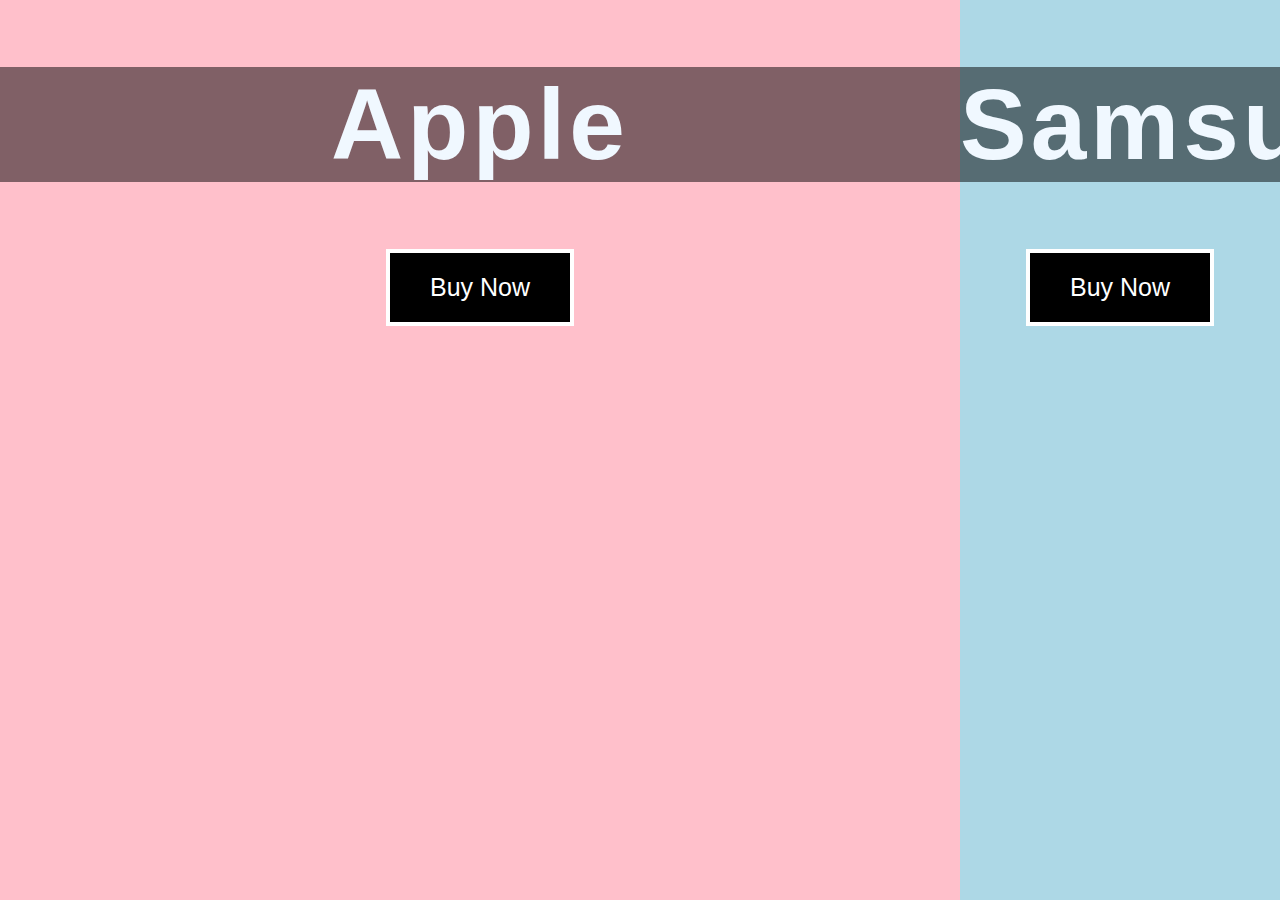
<file: Double-Landing-Page/index.html>
<!DOCTYPE html>
<html lang="en">
<head>
  <meta charset="UTF-8">
  <meta http-equiv="X-UA-Compatible" content="IE=edge">
  <meta name="viewport" content="width=device-width, initial-scale=1.0">
  <link rel="stylesheet" href="main.css">
  <title>Double Landing Page</title>
</head>
<body>
  <div class="container">
    <div class="split left">
      <h1>Apple</h1>
      <button class="btn">Buy Now</button>
    </div>
    <div class="split right">
      <h1>Samsung</h1>
      <button class="btn">Buy Now</button>
    </div>
  </div>

  <script src="app.js"></script>
</body>
</html>
</file>
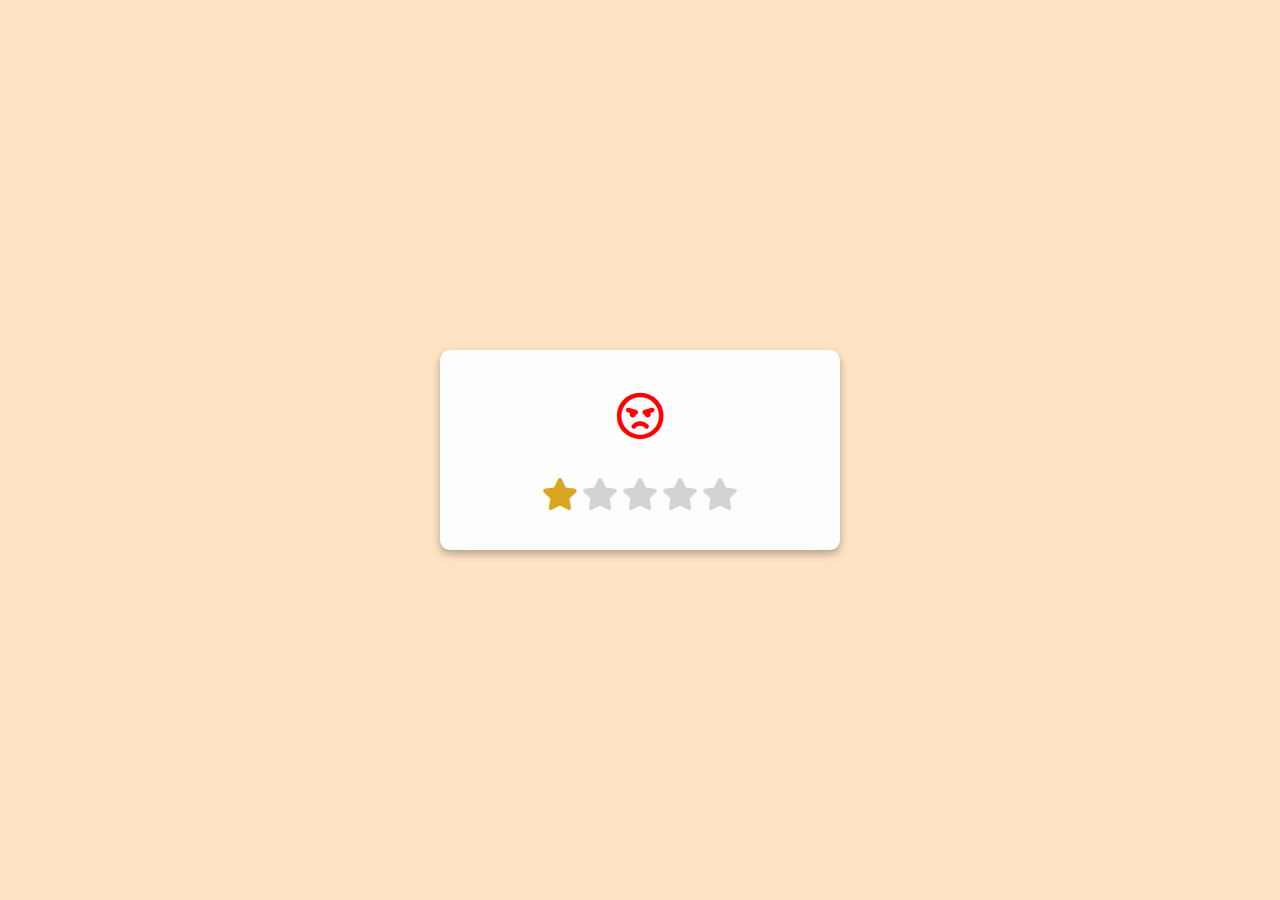
<file: Emoji-Rating/index.html>
<!DOCTYPE html>
<html lang="en">
<head>
  <meta charset="UTF-8">
  <meta http-equiv="X-UA-Compatible" content="IE=edge">
  <meta name="viewport" content="width=device-width, initial-scale=1.0">
  <link rel="stylesheet" href="main.css">
  <link rel="stylesheet" href="https://cdnjs.cloudflare.com/ajax/libs/font-awesome/5.15.3/css/all.min.css">
  <title>Emoji Rating</title>
</head>
<body>
  <div class="feedback-container">
    <div class="emoji-container">
      <i class="far fa-angry fa-3x"></i>
      <i class="far fa-frown fa-3x"></i>
      <i class="far fa-meh fa-3x"></i>
      <i class="far fa-smile fa-3x"></i>
      <i class="far fa-laugh fa-3x"></i>
    </div>
    <div class="rating-container">
      <i class="fas fa-star fa-2x active"></i>
      <i class="fas fa-star fa-2x"></i>
      <i class="fas fa-star fa-2x"></i>
      <i class="fas fa-star fa-2x"></i>
      <i class="fas fa-star fa-2x"></i>
    </div>
  </div>

  <script src="app.js"></script>
</body>
</html>
</file>
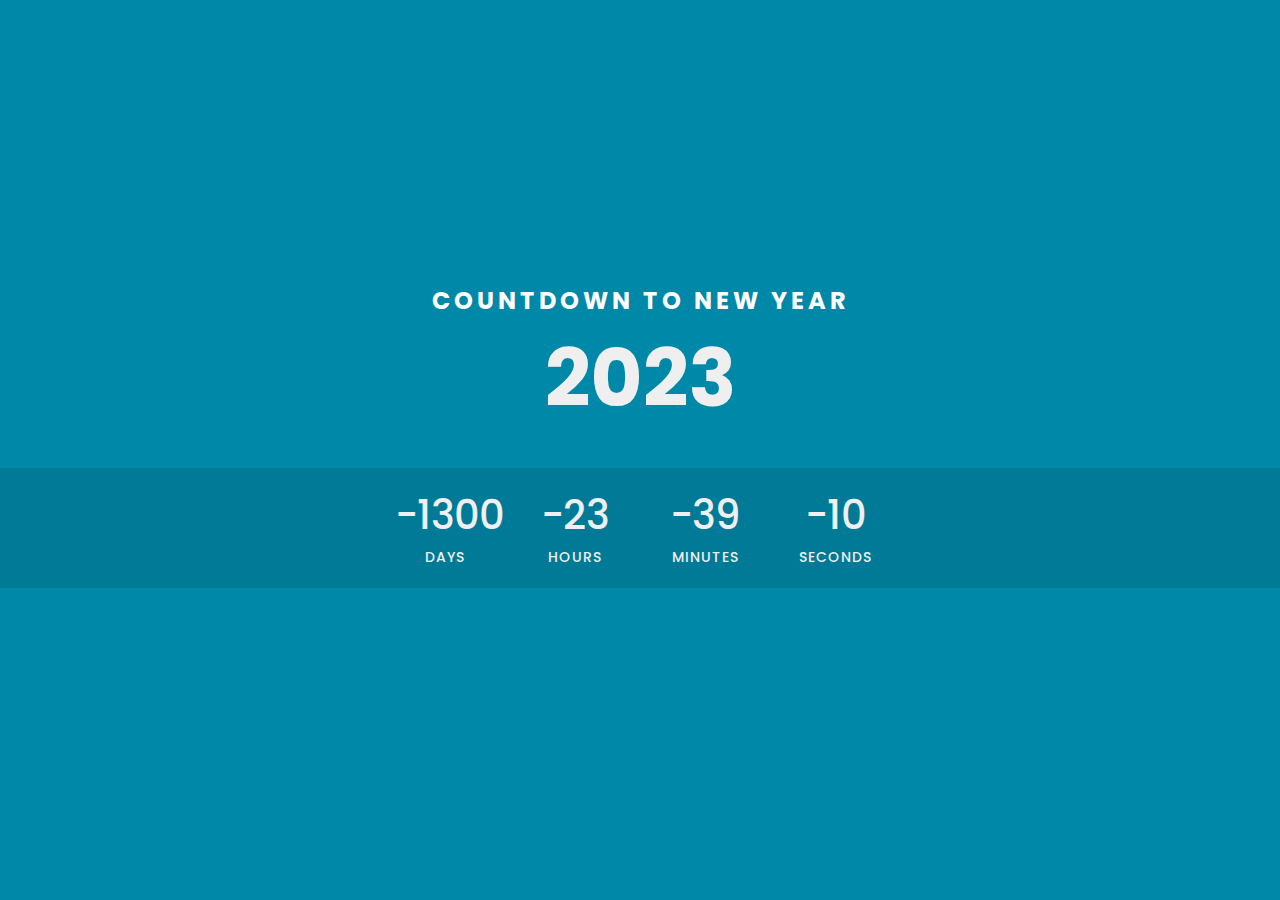
<file: New-Year-Countdown/index.html>
<!DOCTYPE html>
<html lang="en">
<head>
  <meta charset="UTF-8">
  <meta http-equiv="X-UA-Compatible" content="IE=edge">
  <meta name="viewport" content="width=device-width, initial-scale=1.0">
  <link rel="stylesheet" href="main.css">
  <link rel="preconnect" href="https://fonts.googleapis.com">
<link rel="preconnect" href="https://fonts.gstatic.com" crossorigin>
<link href="https://fonts.googleapis.com/css2?family=Poppins:ital,wght@0,100;0,200;0,300;0,400;0,500;0,600;0,700;0,800;0,900;1,100;1,200;1,300;1,400;1,500;1,600;1,700;1,800;1,900&display=swap" rel="stylesheet">
  <title>New Year Countdown</title>
</head>
<body>
  <h2>Countdown to New Year</h2>
  <div class="year">2023</div>
  <div class="countdown">
    <div id="day">00</div>
    <div id="hour">00</div>
    <div id="minute">00</div>
    <div id="second">00</div>
  </div>
  <script src="app.js"></script>
</body>
</html>
</file>
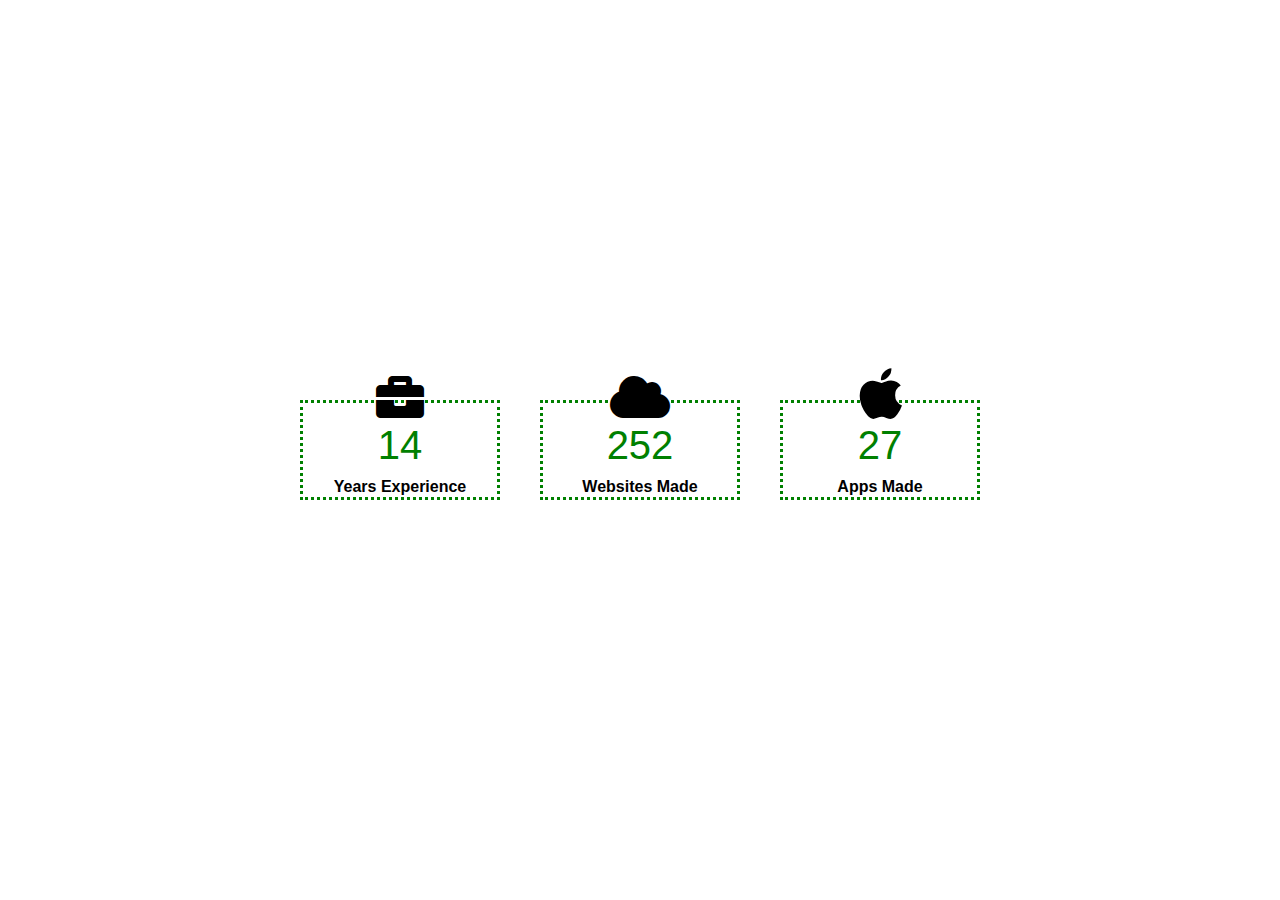
<file: Profile-Statistics/index.html>
<!DOCTYPE html>
<html lang="en">
<head>
  <meta charset="UTF-8">
  <meta http-equiv="X-UA-Compatible" content="IE=edge">
  <meta name="viewport" content="width=device-width, initial-scale=1.0">
  <link rel="stylesheet" href="main.css">
  <link rel="stylesheet" href="https://cdnjs.cloudflare.com/ajax/libs/font-awesome/5.15.3/css/all.min.css">
  <title>Profile Statistics</title>
</head>
<body>
  <div class="stats-container">
    <i class="fas fa-briefcase fa-3x"></i>
    <div class="counter" data-ceil="15">15</div>
    <h4>Years Experience</h4>
  </div>
  <div class="stats-container">
    <i class="fas fa-cloud fa-3x"></i>
    <div class="counter" data-ceil="260">260</div>
    <h4>Websites Made</h4>
  </div>
  <div class="stats-container">
    <i class="fab fa-apple fa-3x"></i>
    <div class="counter" data-ceil="27">27</div>
    <h4>Apps Made</h4>
  </div>
  <script src="app.js"></script>
</body>
</html>
</file>
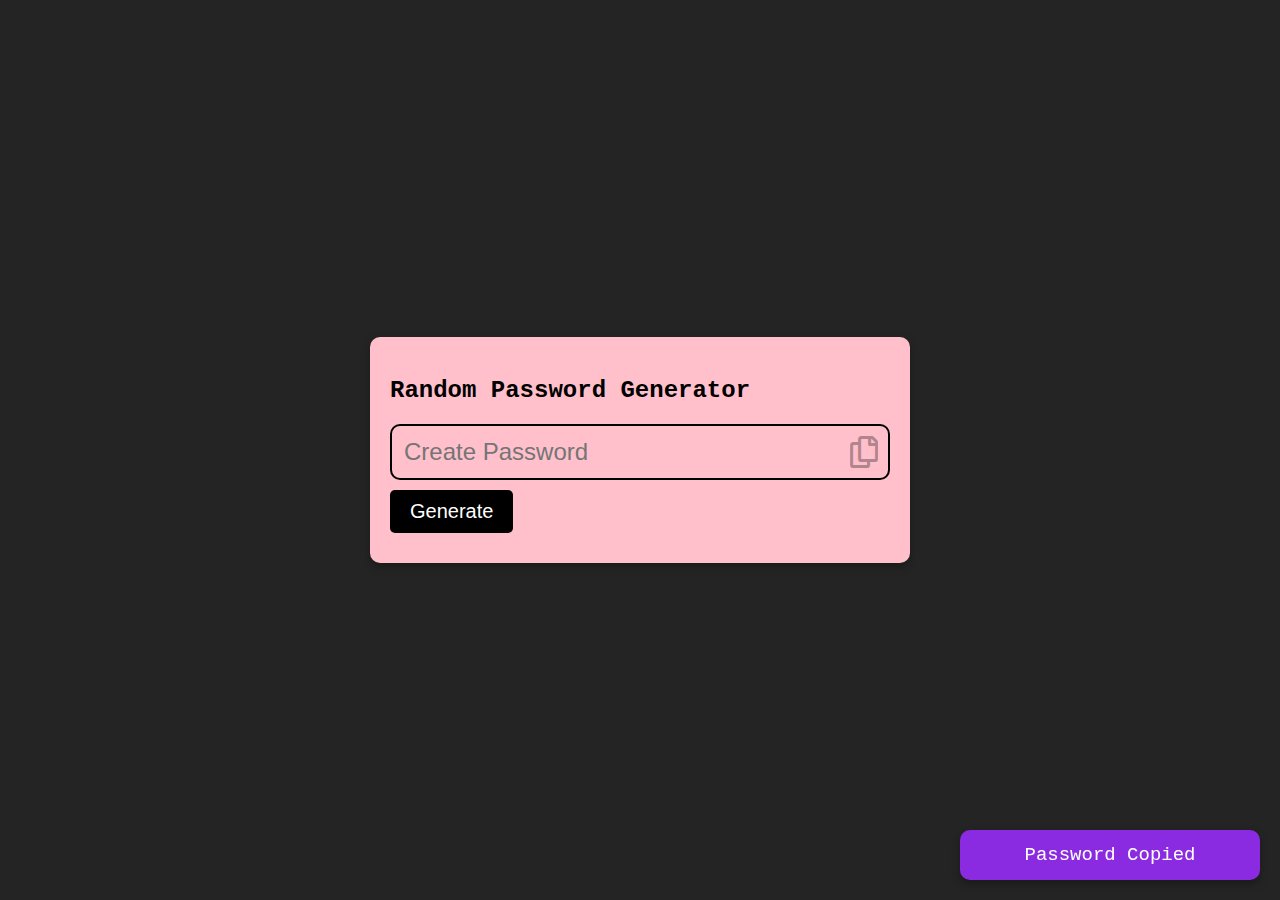
<file: Random-Password-Generator/index.html>
<!DOCTYPE html>
<html lang="en">
<head>
  <meta charset="UTF-8">
  <meta http-equiv="X-UA-Compatible" content="IE=edge">
  <meta name="viewport" content="width=device-width, initial-scale=1.0">
  <link rel="stylesheet" href="main.css">
  <link rel="stylesheet" href="https://cdnjs.cloudflare.com/ajax/libs/font-awesome/5.15.3/css/all.min.css">
  <title>Random Password Generator</title>
</head>
<body>
  <div class="password-container">
    <h2>Random Password Generator</h2>
    <div class="input-container">
      <input type="text" id="input" class="input" placeholder="Create Password" readonly>
      <i class="far fa-copy fa-2x"></i>
    </div>
    <button class="btn">Generate</button>
  </div>

  <div class="alert-container">Password Copied</div>

  <script src="app.js"></script>
</body>
</html>
</file>
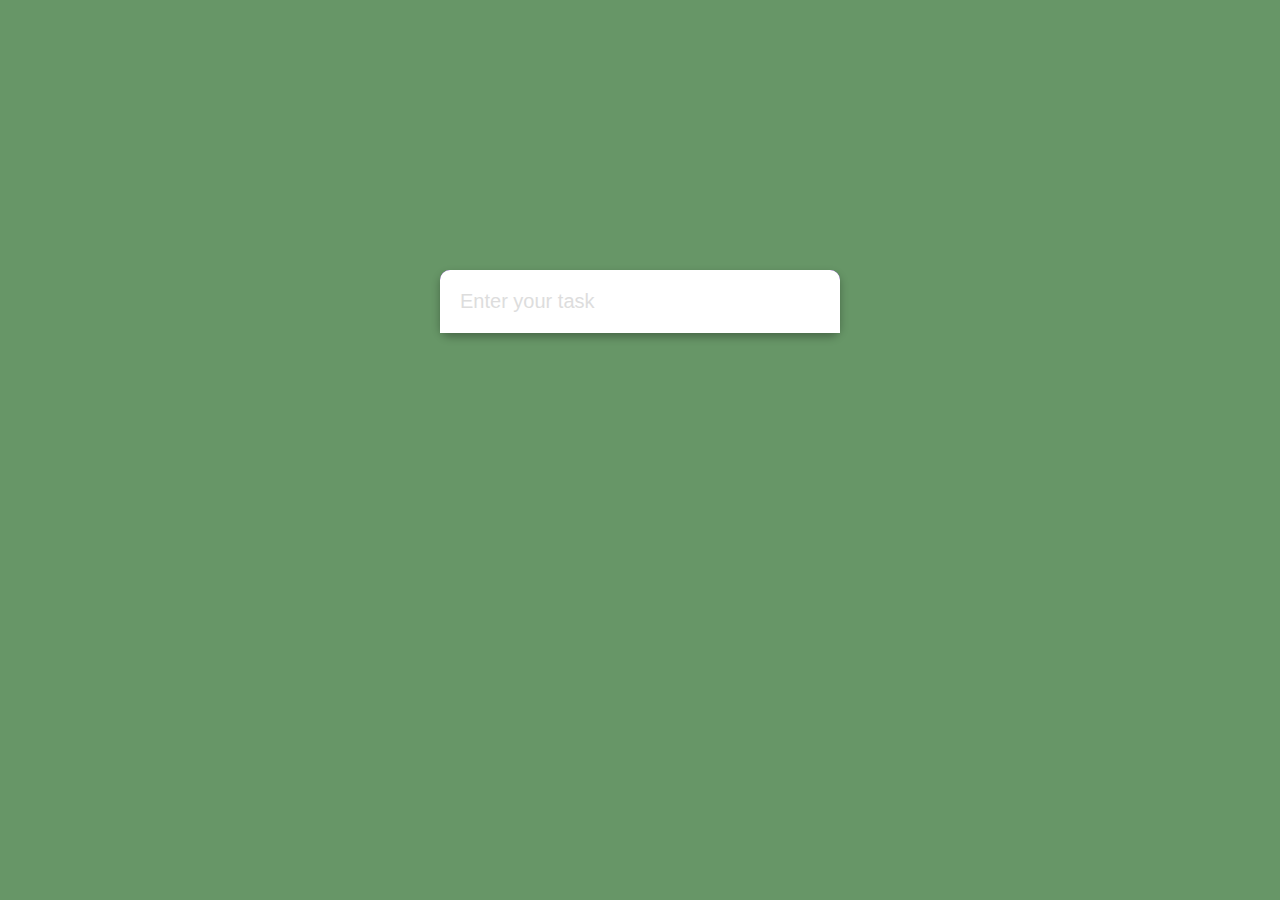
<file: ToDoList/index.html>
<!DOCTYPE html>
<html lang="en">
<head>
  <meta charset="UTF-8">
  <meta http-equiv="X-UA-Compatible" content="IE=edge">
  <meta name="viewport" content="width=device-width, initial-scale=1.0">
  <link rel="stylesheet" href="https://cdnjs.cloudflare.com/ajax/libs/font-awesome/5.15.3/css/all.min.css">
  <link rel="stylesheet" href="main.css">
  <title>To Do List</title>
</head>
<body>
  <form class="form">
    <input type="text" class="input" placeholder="Enter your task" autocomplete="off">
    <ul class="list">
      <!-- <li>Buy Milk <i class="fas fa-check-square"></i> <i class="fas fa-trash"></i></li> -->
      <!-- <li>Walk the Dog <i class="fas fa-check-square"></i> <i class="fas fa-trash"></i></li> -->
    </ul>
  </form>
  <script src="app.js"></script>
</body>
</html>
</file>
<file: Double-Landing-Page/main.css>
* {
  /* margin: 0;
  padding: 0;
  box-sizing: border-box; */
}

body {
  display:flex;
  justify-content: center;
  align-items: center;
  height: 100vh;
  margin: 0;
  text-align: center;
  font-family: impact, sans-serif;
  /* flex-direction: column; */
}

h1 {
  font-size: 100px;
  color: aliceblue;
  backdrop-filter: brightness(.5);
  -webkit-backdrop-filter: brightness(.5);
  letter-spacing: 4px;
}

.btn {
  background-color: #000;
  color: #fff;
  padding: 20px 40px;
  font-size: 25px;
  border: 4px solid;
  cursor: pointer;
  transition: .5s background-color;
  white-space: nowrap;
}

.btn:hover {
  background-color: #fff;
  color: #000;
  cursor: pointer;
}

.split {
  width: 50%;
  height: 100%;
  top: 0;
  overflow: hidden;
}

.split.left {
  position: absolute;
  left: 0;
  background-color: pink;
  background-image: url("https://store.storeimages.cdn-apple.com/4982/as-images.apple.com/is/iphone-13-pro-family-hero?wid=940&hei=1112&fmt=png-alpha&.v=1644969385433");
  /* background-position: center; */
  /* background-repeat: no-repeat; */
  background-size: cover;
  /* object-fit: contain; */

}

.split.right {
  position: absolute;
  right: 0;
  background-color: lightblue;
  background-image: url("https://images.samsung.com/is/image/samsung/p6pim/uk/2202/gallery/uk-galaxy-s22-s901-sm-s901bzadeub-530845950?$1300_1038_PNG$");
  background-size: cover;
  /* background-position: center; */
  /* background-repeat: no-repeat; */
}

.active-left .left {
  width: 75%;
}

.active-left .right {
  width: 25%;
}

.active-right .left {
  width: 25%;
}

.active-right .right {
  width: 75%;
}

.left, .right {
  transition: width 1s ease-in-out;
}
</file>
<file: Emoji-Rating/main.css>
* {
  margin: 0;
  padding: 0;  
  box-sizing: border-box;
}

body {
  margin: 0;
  display: flex;
  justify-content: center;
  align-items: center;
  height: 100vh;
  background-color: bisque;
}

.feedback-container {
  background-color: #fefefe;
  width: 400px;
  height: 200px;
  box-shadow: 0 4px 8px rgba(0,0,0,0.3);
  border-radius: 10px;
  position: relative;
}

.emoji-container {
  position: absolute;
  left: 50%;
  transform: translateX(-50%);
  top: 20%;
  width: 50px;
  height: 50px;
  border-radius: 50%;
  /* background-color:yellow; */
  display: flex;
  overflow: hidden;
}

.far {
  margin: 1.6px;
  transform: translateX(0);
  transition: transform 0.2s;
}

.rating-container {
  position: absolute;
  left: 50%;
  transform: translateX(-50%);
  bottom: 20%;
}

.fa-star {
  color: lightgray;
  cursor: pointer;
}

.fa-star.active {
  color: goldenrod;
}
</file>
<file: New-Year-Countdown/main.css>
* {
  margin: 0;
  padding: 0;
  box-sizing: border-box;
}

body {
  display: flex;
  flex-direction: column;
  align-items: center;
  justify-content: center;
  height: 100vh;
  font-family: "Poppins", sans-serif;
  background-color: rgba(0,136,169,1);
  overflow: hidden;
}

h2 {
  color: #fff;
  text-transform: uppercase;
  letter-spacing: 4px;
  text-align: center;

}

.year {
  font-size: 5em;
  color: #efefef;
  font-weight: bold;
}

.countdown {
  margin: 30px;
  background-color: rgba(0,0,0,.1);
  width: 100%;
  color: #efefef;
  height: 120px;
  display: flex;
  justify-content: center;
  align-items: center;
}

.countdown div {
  margin: 0px 15px;
  font-size: 2.5em;
  font-weight: 500;
  margin-top: -25px;
  position: relative;
  text-align: center;
  width: 100px;
}

.countdown div::before {
  content: "";
  position: absolute;
  bottom: -30px;
  left: 0;
  font-size: 0.35em;
  line-height: 35px;
  text-transform: uppercase;
  letter-spacing: 1px;
  font-weight: 500;
  width: 100%;
  height: 35px;
}

.countdown #day::before {
  content: "Days";
}

.countdown #hour::before {
  content: "Hours";
}

.countdown #minute::before {
  content: "minutes";
}

.countdown #second::before {
  content: "seconds";
}
</file>
<file: Profile-Statistics/main.css>
* {
  margin: 0;
  padding: 0;
  box-sizing: border-box;
}

body {
   display: flex;
   justify-content: center;
   align-items: center;
   height: 100vh;
   text-align: center;
   font-family: "Poppins", sans-serif;
}

.stats-container {
  margin: 20px;
  border: dotted green;
  min-width: 200px;
  height: 100px;
  padding: 20px;
  position: relative;
}

.stats-container h4 {
  position: absolute;
  bottom: 1px;
  left: 50%;
  transform: translateX(-50%);
  white-space: nowrap;
}

.fas, .fab {
  position: absolute;
  left: 50%;
  transform: translateX(-50%);
}

.fab {
  top: -38px;
}

.fas {
   top: -30px;
}

.fa-apple {
  font-size: 3.6em !important;
}

.counter {
  font-size: 40px;
  position: absolute;
  left: 50%;
  transform: translateX(-50%);
  color: green;
}

@media (max-width: 500px){
  body {
    flex-direction: column;
  }
}
</file>
<file: Random-Password-Generator/main.css>
body {
  display: flex;
  justify-content: center;
  align-items: center;
  height: 100vh;
  margin: 0;
  font-family: 'Courier New', Courierm monospace;
  background: #242424;
}

.password-container {
  background-color: pink;
  width: 500px;
  padding: 20px;
  border-radius: 10px;
  box-shadow: 0 4px 8px rgba(0,0,0,.3);
  margin: 10px;
}

.input-container {
  border: solid 2px #000;
  padding: 10px;
  border-radius: 10px;
  display: flex;
  justify-content: space-between;
  align-items: center;
}

.input {
  border: none;
  background-color: transparent;
  outline: none;
  font-size: 24px;
  letter-spacing: 4px;
}

.input::placeholder {
  letter-spacing: 0px;
}

.fa-copy {
  cursor: pointer;
  opacity: .3;
}

.fa-copy:hover {
  opacity: 0.7;
}

.btn {
  background-color: #000;
  color: #fff;
  border: none;
  padding: 10px 20px;
  border-radius: 5px;
  margin: 10px 0px;
  font-size: 20px;
}

.btn:hover {
  background-color:rgba(1,139,169,1);
  cursor: pointer;
}

.btn:active {
  transform: scale(0.95);
}

.alert-container {
  position: fixed;
  width: 300px;
  height: 50px;
  background-color: blueviolet;
  right: 20px;
  bottom: 20px;
  border-radius: 10px;
  box-shadow: 0 4px 8px rgba(0,0,0,0.3);
  display: flex;
  justify-content: center;
  align-items: center;
  color: #fff;
  font-weight: normal;
  font-size: 19px;
  transition: .4s;
}

.active.alert-container {
  right: -300px;
}
</file>
<file: ToDoList/main.css>
body {
  margin: 0;
  display: flex;
  justify-content: center;
  background-color: rgba(103,150,103,1);
  color: #fff;
  font-size: 1.2rem;
  font-family: sans-serif;
}

.form {
  position: absolute;
  top: 30%;
  box-shadow: 0 4px 8px rgba(0, 0, 0, .3);
  width: 400px;
  background-color: blueviolet;
  border-radius: 10px;
}

.input {
  width: 100%;
  box-sizing: border-box;
  padding: 20px;
  border-radius: 10px 10px 0 0;
  border: none;
  font-size: 20px;
}

.input::placeholder {
  color:#ddd;
}

.list {
  padding: 0;
  margin: 0;
}

.list li {
  list-style-type: none;
  padding: 20px;
  font-family: sans-serif;
  /* border: dotted; */
  border-bottom: 1px solid rebeccapurple;
  position: relative;
}

.list li:last-child {
  border-bottom: none;
}

.list li .fa-trash {
  color: rgb(255, 190, 9);
  position: absolute;
  right: 10px;
  top: 50%;
  transform: translateY(-50%);
  cursor: pointer;
}

.list li .fa-check-square {
  color: rgb(126, 251, 87);
  position: absolute;
  right: 40px;
  top: 50%;
  transform: translateY(-50%);
  cursor: pointer;
} 

.list li.checked {
  color: darkkhaki;
  text-decoration: line-through;
}

.list li.checked .fa-check-square {
  color: darkkhaki;
}
</file>
